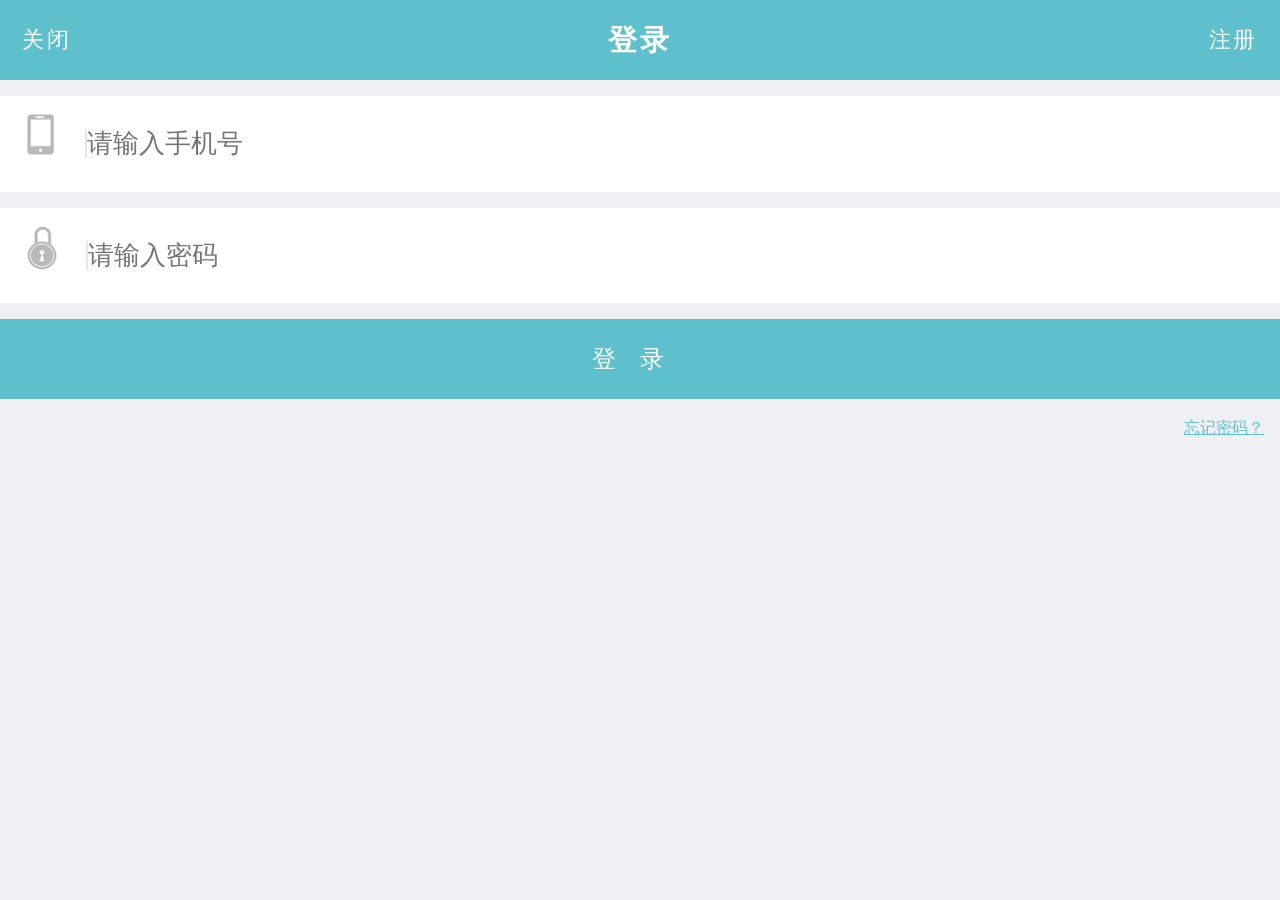
<file: index.html>
<!DOCKTYPE html>
<html >
<head>
    
	<meta charset="utf-8" name="viewport"content="width=device-width,initial-scale=1.0,maximum-scale=1.0,">
	<link rel="stylesheet" type="text/css" href="tesk_4_style.css" >
    <title>task-4</title>
	
</head>
<body class="box">
<header class="top">
    <a href="#"><p class="top-left">关闭</p></a>
    <p class="top-center">登录</p>
    <a href="#"><p class="top-right">注册</p></a>
</header>
<div class="container">
   <div>
          <img src="images/12.png"/>
       <form>
           <input type="passwoed" name="false" placeholder="请输入手机号">
       </form>
   </div>
   <div>
       <img src="images/15.png"/>
       <form>
           <input type="password" name="passwoed" placeholder="请输入密码">
       </form>
   </div>  
</div>   
   <footer>
       <form>
           <input type="submit" value="登录">
       </form>
       <a href="###"><p><u>忘记密码？</u></p></a>
	 
   </footer>
</div>
</body>
</html>
</file>
<file: tesk_4_style.css>
@charset"utf-8";

 .box{
	margin:0;
	padding:0;
	width:100%;
	background-color:#eff0f4;
}
 .top{
	padding:2.5em 0;
	line-height:5em;
	background-color:#5fc0cd;
	color:white;
	
}
 .top-left{
	 color:white;
	 position:absolute;
	 top:-1em;
	 left:1em;
	 font-size:1.4em;
	 letter-spacing:0.1em;
 }
  .top-right{
	 color:white;
	 position:absolute;
	 top:-1em;
	 right:1em;
	 font-size:1.4em;
	 letter-spacing:0.1em;
 }
 .top-center{
	 color:white;
	 position:absolute;
	 width:100%; 
	 text-align:center;
	 top:-1em;
	 font-size:1.8em;
	 letter-spacing:0.1em;
	 font-weight:bold;
 }
 .container{
	 margin:1em 0;
 }
  .container div{ 
	 margin: 0;
	 background-color:white; 
  }
  .container img{
	float:left;
	max-width:30%;
	padding:0;
  }
  .container input{
	border: none;
	border-left: 2px solid #e4e5e9;
	font-size:1.6em;	
	padding:0;
	margin:1.3em 0;
	width: 50%;
	color:#e7e8ee;	
}
 footer {
   margin:0;
  }
  footer input{
	width:100%;
	color:white;
	background-color:#5fc0cd;
	padding:1em;
	letter-spacing:1em;
	border:none;
	font-size:1.5em;
  }
  footer p{
	float:right;
	color:#5fc0cd;
	margin: 0.2em 1em;  
  }
</file>
